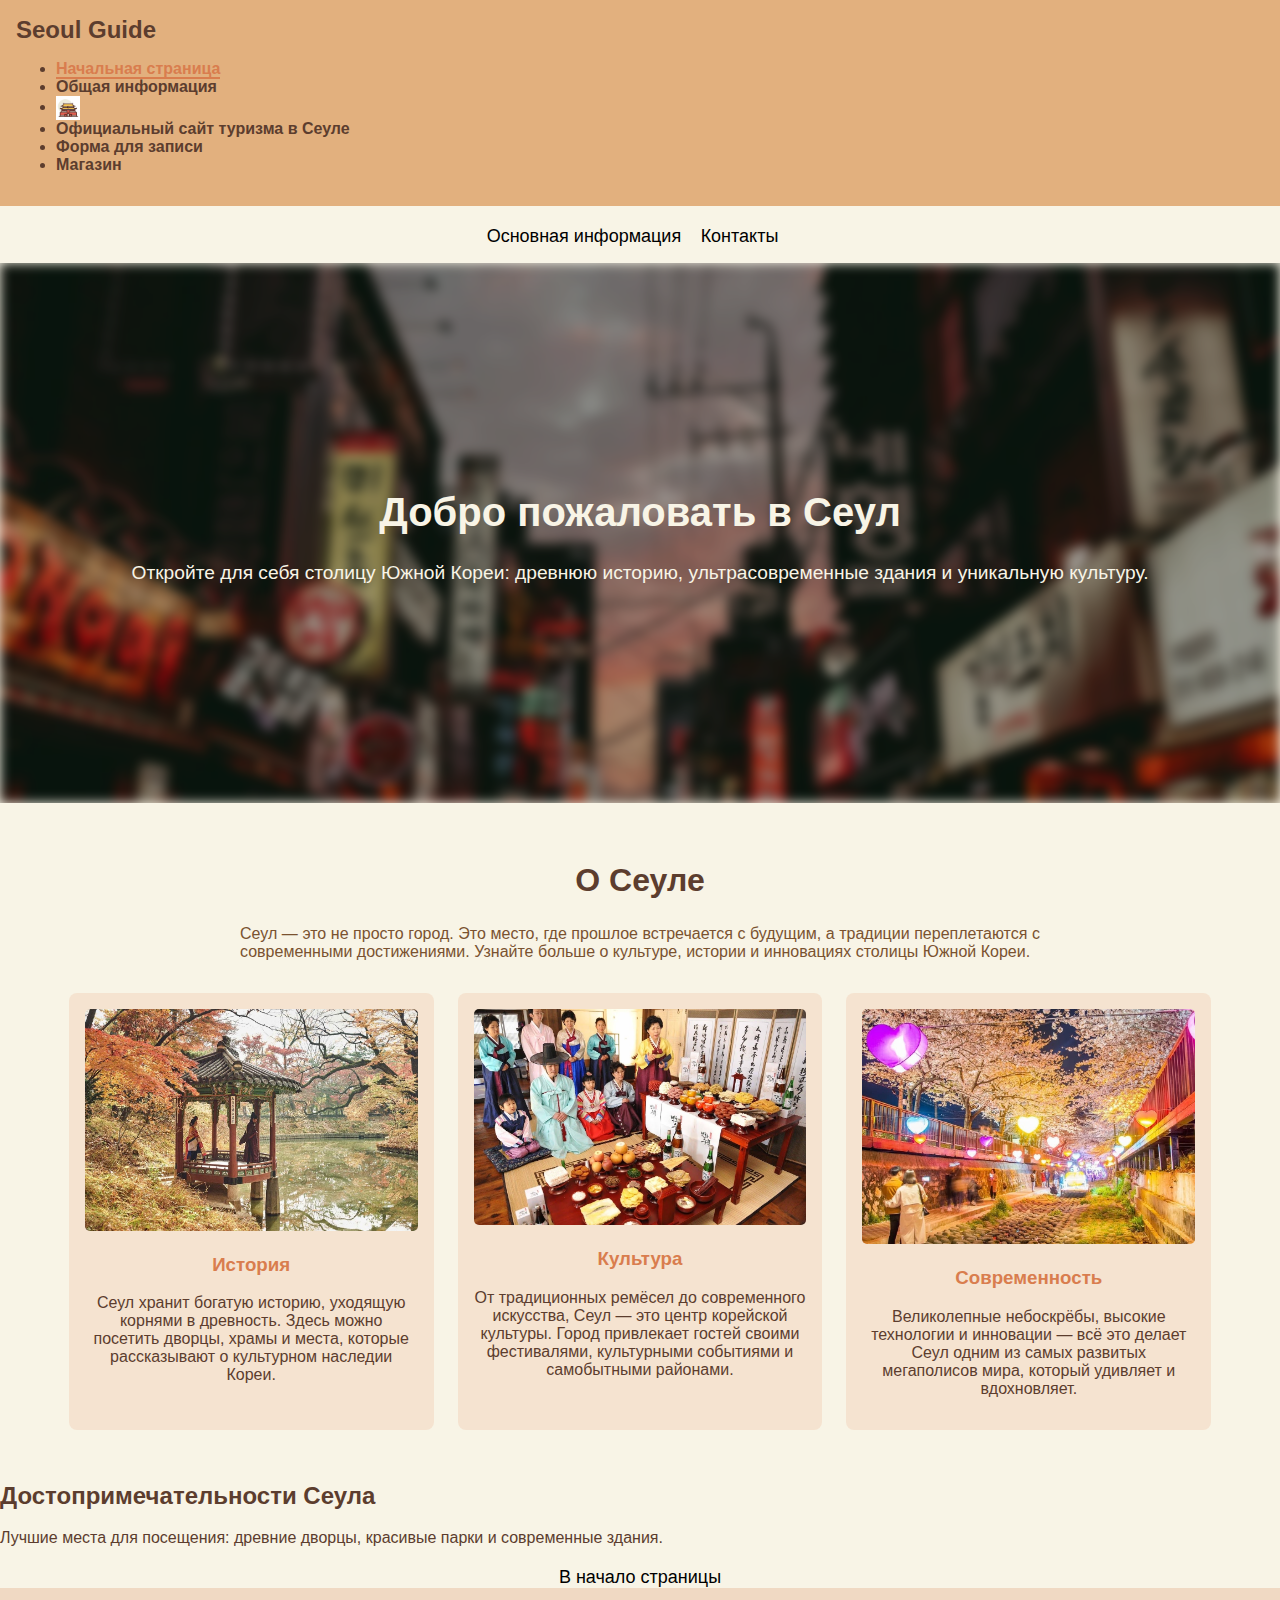
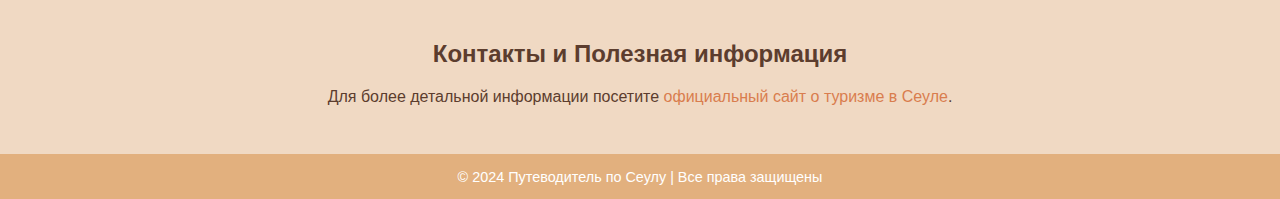
<file: SeoulV2/index.html>
<!DOCTYPE html>
<html lang="en">
<head>
    <meta charset="UTF-8">
    <meta name="viewport" content="width=device-width"> <!--адаптация к разным устройциям -->
    <title>Путеводитель по Сеулу</title>
    <link rel="stylesheet" href="styles.css">
</head>
<body class="index-page">
    <!-- Навигация -->
    <header>
        <nav class="navbar">
            <a class="logo">Seoul Guide</a>
            <ul class="nav-links">
                <li><a href="index.html" class="active">Начальная страница</a></li> 
                <li><a href="#about-seoul">Общая информация</a></li>
                <li>
                    <a href="attractions.html">
                        <img src="attractions.JPG" alt="Достопримечательности" class="icon"> 
                    </a>
                </li>
                <li><a href="https://visitseoul.net/" target="_blank">Официальный сайт туризма в Сеуле</a></li>
                <li><a href="form.html">Форма для записи</a></li>
                <li><a href="shop.html">Магазин</a></li>
            </ul>
        </nav>
    </header>

    <nav class="internal-nav">
        <ul>
            <li><a href="#about-seoul">Основная информация</a></li>
            <li><a href="#contacts">Контакты</a></li>
        </ul>
    </nav>

    <section class="hero" id = "hero">
        <div class="hero-bg"></div> 
        <div class="hero-content">
            <h1>Добро пожаловать в Сеул</h1>
            <p>Откройте для себя столицу Южной Кореи: древнюю историю, ультрасовременные здания и уникальную культуру.</p>
        </div>
    </section>

    <!-- Раздел О Сеуле -->
    <section id="about-seoul" class="about">
        <h2>О Сеуле</h2>
        <p class="about-description">Сеул — это не просто город. Это место, где прошлое встречается с будущим, а традиции переплетаются с современными достижениями. Узнайте больше о культуре, истории и инновациях столицы Южной Кореи.</p>

        <div class="seoul-info-section">
            <div class="section-card">
                <a href="history.html"> 
                    <img src="history.JPG" alt="История Сеула">
                </a>
                <h3>История</h3>
                <p>Сеул хранит богатую историю, уходящую корнями в древность. Здесь можно посетить дворцы, храмы и места, которые рассказывают о культурном наследии Кореи.</p>
            </div>
            <div class="section-card">
                <a href="culture.html">
                    <img src="culture.JPG" alt="Культура Сеула">
                </a>
                <h3>Культура</h3>
                <p>От традиционных ремёсел до современного искусства, Сеул — это центр корейской культуры. Город привлекает гостей своими фестивалями, культурными событиями и самобытными районами.</p>
            </div>
            <div class="section-card">
                <a href="modern.html">
                    <img src="modern.jpg" alt="Современный Сеул">
                </a>
                <h3>Современность</h3>
                <p>Великолепные небоскрёбы, высокие технологии и инновации — всё это делает Сеул одним из самых развитых мегаполисов мира, который удивляет и вдохновляет.</p>
            </div>
        </div>
    </section>

    <!-- Достопримечательности -->
    <section id="attractions" class="attractions">
        <h2>Достопримечательности Сеула</h2>
        <p>Лучшие места для посещения: древние дворцы, красивые парки и современные здания.</p>
    </section>

    <!-- Контакты -->
    <nav class="internal-nav">
        <a href="#hero">В начало страницы</a>
    </nav>
    <section id="contacts" class="contacts">
        <h2>Контакты и Полезная информация</h2>
        <p>Для более детальной информации посетите <a href="https://visitseoul.net/" target="_blank">официальный сайт о туризме в Сеуле</a>.</p>
    </section>

    <!-- Нижний колонтитул -->
    <footer>
        <p>&copy; 2024 Путеводитель по Сеулу | Все права защищены</p>
    </footer>
</body>
</html>
</file>
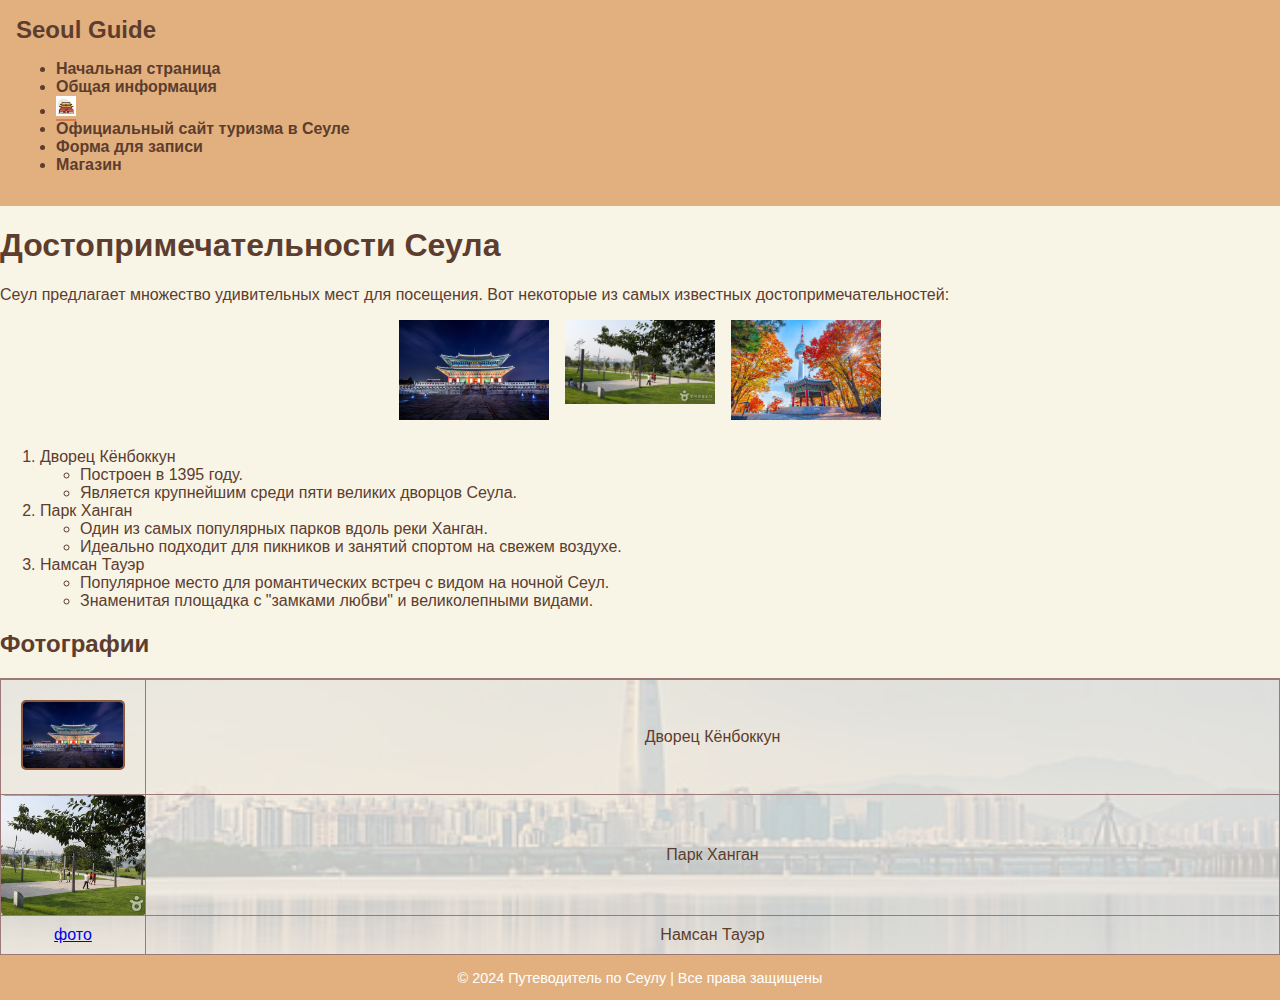
<file: SeoulV2/attractions.html>
<!DOCTYPE html>
<html lang="en">
<head>
    <meta charset="UTF-8">
    <meta name="viewport" content="width=device-width">
    <title>Достопримечательности Сеула</title>
    <link rel="stylesheet" href="styles.css">
</head>
<body>
    <!-- Навигация -->
    <header>
        <nav class="navbar">
            <a href="index.html" class="logo">Seoul Guide</a>
            <ul class="nav-links">
                <li><a href="index.html">Начальная страница</a></li> 
                <li><a href="index.html#seoul-info">Общая информация</a></li>
                <li><a href="attractions.html" class="active"><img src="attractions.JPG" alt="Достопримечательности" width="20"></a></li>
                <li><a href="https://visitseoul.net/" target="_blank">Официальный сайт туризма в Сеуле</a></li>
                <li><a href="form.html">Форма для записи</a></li>
                <li><a href="shop.html">Магазин</a></li>
            </ul>
        </nav>
    </header>

    <main>
        <h1>Достопримечательности Сеула</h1>
        <p>Сеул предлагает множество удивительных мест для посещения. Вот некоторые из самых известных достопримечательностей:</p>
       <!-- Блок с изображениями достопримечательностей -->
        <div class="attraction-images">
            <div class="attraction-image">
                <img src="gyeongbokgung.JPG" alt="Дворец Кёнбоккун">
                <span class="tooltip">Дворец Кёнбоккун</span>
            </div>
            <div class="attraction-image">
                <img src="hangang.JPG" alt="Парк Ханган">
                <span class="tooltip">Парк Ханган</span>
            </div>
            <div class="attraction-image">
                <img src="namsan.JPG" alt="Намсан Тауэр">
                <span class="tooltip">Намсан Тауэр</span>
            </div>
        </div>

        <!-- Нумерованный список -->
        <ol>
            <li>Дворец Кёнбоккун
                <ul>
                    <li>Построен в 1395 году.</li>
                    <li>Является крупнейшим среди пяти великих дворцов Сеула.</li>
                </ul>
            </li>
            <li>Парк Ханган
                <ul>
                    <li>Один из самых популярных парков вдоль реки Ханган.</li>
                    <li>Идеально подходит для пикников и занятий спортом на свежем воздухе.</li>
                </ul>
            </li>
            <li>Намсан Тауэр
                <ul>
                    <li>Популярное место для романтических встреч с видом на ночной Сеул.</li>
                    <li>Знаменитая площадка с "замками любви" и великолепными видами.</li>
                </ul>
            </li>
        </ol>

       <!-- Таблица достопримечательностей -->
       <h2>Фотографии</h2>
       <table class="attractions-table">
           <tr>
               <td>
                   <a href="gyeongbokgung.JPG" target="_blank">
                       <img src="gyeongbokgung.JPG" alt="Дворец Кёнбоккун" class="thumbnail">
                   </a>
               </td>
               <td>Дворец Кёнбоккун</td>
           </tr>
           <tr>
               <td class="background-image-cell" style="background-image: url('hangang.JPG');"></td> <!-- Фоновое изображение -->
               <td>Парк Ханган</td>
           </tr>
           <tr>
               <td>
                   <a href="namsan.JPG" target="_blank">фото</a> <!-- Текст-ссылка для Намсан Тауэр -->
               </td>
               <td>Намсан Тауэр</td>
           </tr>
       </table>
   </main>


    <!-- Нижний колонтитул -->
    <footer>
        <p>&copy; 2024 Путеводитель по Сеулу | Все права защищены</p>
    </footer>
</body>
</html>
</file>
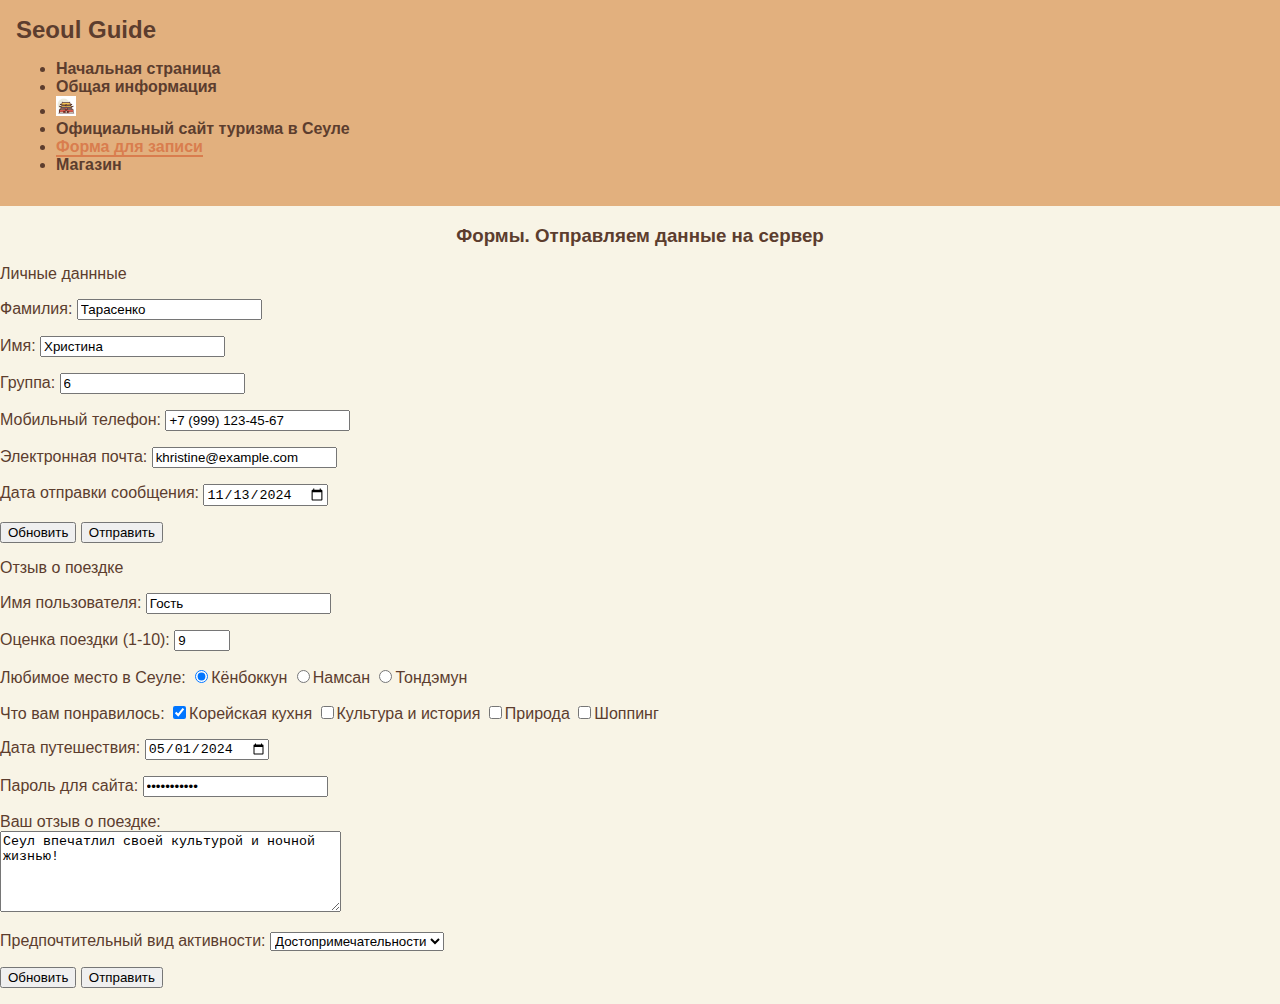
<file: SeoulV2/form.html>
<!DOCTYPE html>
<html lang="en">
<head>
    <meta charset="UTF-8">
    <meta name="viewport" content="width=device-width">
    <title>Форма для отправки</title>
    <link rel="stylesheet" href="styles.css">
</head>
<body>
    <header>
        <nav class="navbar">
            <a href="index.html" class="logo">Seoul Guide</a>
            <ul class="nav-links">
                <li><a href="index.html">Начальная страница</a></li> 
                <li><a href="index.html#seoul-info">Общая информация</a></li>
                <li><a href="attractions.html"><img src="attractions.JPG" alt="Достопримечательности" width="20"></a></li>
                <li><a href="https://visitseoul.net/" target="_blank">Официальный сайт туризма в Сеуле</a></li>
                <li><a href="form.html" class="active">Форма для записи</a></li>
                <li><a href="shop.html">Магазин</a></li>
            </ul>
        </nav>
    </header>
<h3 align="center">Формы. Отправляем данные на сервер</h3>

<form action="https://www.bing.com/search?" id="UserEnter" name="UserEnter" target="_blank">
    <p>Личные даннные<input type="hidden" name="q" value="search"></p>

    <!-- Личные контактные данные -->
    <p>Фамилия: <input type="text" name="last_name" size="20" value="Тарасенко"></p>
    <p>Имя: <input type="text" name="first_name" size="20" value="Христина"></p>
    <p>Группа: <input type="text" name="group" size="20" value="6"></p>
    
    <!-- Мобильный телефон с шаблоном для российского номера -->
    <p>Мобильный телефон: 
        <input type="tel" name="phone" pattern="\+7\s\(\d{3}\)\s\d{3}-\d{2}-\d{2}" 
               placeholder="+7 (___) ___-__-__" value="+7 (999) 123-45-67" required>
    </p>

    <!-- Электронная почта -->
    <p>Электронная почта: <input type="email" name="email" value="khristine@example.com" required></p>
    
    <!-- Дата отправки сообщения -->
    <p>Дата отправки сообщения: <input type="date" name="submission_date" value="2024-11-13" required></p>
    
    <!-- Отправка данных -->
    <p>
        <input type="Reset"  name="Reset"  value="Обновить">
        <input type="Submit" name="submit"  value="Отправить">
    </p>

</form>

<!-- Вторая форма: Отзыв и предпочтения о путешествии по Сеулу -->
<form action="https://www.bing.com/search?" id="SeoulFeedbackForm" name="SeoulFeedbackForm" target="_blank">
    <p>Отзыв о поездке<input type="hidden" name="q" value="search"></p>


    <p>Имя пользователя: <input type="text" name="user_name" value="Гость" required></p>
    
    <!-- Числовое поле для оценки -->
    <p>Оценка поездки (1-10): <input type="number" name="trip_rating" min="1" max="10" value="9" required></p>
    
    <!-- Выбор любимого места в Сеуле -->
    <p>Любимое место в Сеуле:
        <input type="radio" name="favorite_spot" value="Gyeongbokgung" checked>Кёнбоккун
        <input type="radio" name="favorite_spot" value="Namsan">Намсан
        <input type="radio" name="favorite_spot" value="Dongdaemun">Тондэмун
    </p>

    <!-- Чекбоксы с выбором, что больше всего понравилось в Сеуле -->
    <p>Что вам понравилось:
        <input type="checkbox" name="liked_features" value="food" checked>Корейская кухня
        <input type="checkbox" name="liked_features" value="culture">Культура и история
        <input type="checkbox" name="liked_features" value="nature">Природа
        <input type="checkbox" name="liked_features" value="shopping">Шоппинг
    </p>

    <!-- Поле выбора месяца для любимого месяца путешествия -->
    <p>Дата путешествия: <input type="date" name="travel_date" value="2024-05-01"></p>

    <!-- Поле пароля для отзыва -->
    <p>Пароль для сайта: <input type="password" name="password" value="password123" required></p>

    <!-- Текстовое поле для отзыва -->
    <p>Ваш отзыв о поездке:
        <br>
        <textarea name="trip_review" cols="40" rows="5">Сеул впечатлил своей культурой и ночной жизнью!</textarea>
    </p>

    <!-- Список предпочтительного типа активности -->
    <p>Предпочтительный вид активности:
        <select name="preferred_activity">
            <option value="sightseeing" selected>Достопримечательности</option>
            <option value="shopping">Шоппинг</option>
            <option value="food_tour">Гастрономический тур</option>
            <option value="nature">Природа</option>
        </select>
    </p>

    <p>
        <input type="Reset"  name="Reset"  value="Обновить">
        <input type="Submit" name="submit"  value="Отправить">
    </p>

</form>

</body>
</html>
</file>
<file: SeoulV2/styles.css>
/* Основные стили */
body {
    font-family: Arial, sans-serif; /* без засечек */
    color: #5c3d2e;
    background-color: #f8f4e6;
    margin: 0; /* внешний отступ */
    padding: 0; /* внутренний отступ */

}

.hero, .about, .contacts {
    overflow: hidden;
}
/* Навигация */
.navbar {
    background-color: #e2b07e;    
    align-items: center;
    padding: 1em; /* внутренний отступ размером в со всех сторон элемента */
    justify-content: space-between;
    align-items: center;
}

.navbar .logo {
    font-size: 1.5em; /* в 1,5 раза больше остальных шрифтов в навигации */
    color: #5c3d2e;
    font-weight: bold;
    text-decoration: none;
}

.navbar .nav-links a {
    color: #5c3d2e;
    text-decoration: none;
    font-weight: bold;
}

.navbar .nav-links .active {
    color: #d97d4e;
    border-bottom: 2px solid #d97d4e; 
}

.navbar .icon {
    width: 24px; 
    height: auto;
    vertical-align: middle;
}

.internal-nav {
    margin-top: 20px;
    text-align: center;
}

.internal-nav ul {
    list-style: none;
    padding: 0;
}

.internal-nav li {
    display: inline;
    margin-right: 15px;
}

.internal-nav a {
    font-size: 18px;
    text-decoration: none;
    color: #000;
}

.internal-nav a:hover {
    text-decoration: underline;
    color: #b33c00;
}


.thumbnail {
    cursor: pointer;
    border: 2px solid #8C5B3E;
    border-radius: 5px; /* скругленние */
    margin: 10px;
    width: 100px;
    height: auto;
}

.thumbnail:hover {
    transform: scale(1.05);
}

/* Стили для таблицы на странице достопримечательностей */
.attractions-table {
    width: 100%;
    border-collapse: collapse;
    color: #5c3d2e;
    text-align: center;
    position: relative; /* делает элемент позиционированным */
    border: 1px solid #9b7979;
}
.attractions-table::before {
    content: ""; /* псевдоэлемент для размещения фонового изображения */
    position: absolute; /* элемент независимо от других элементов на странице */
    top: 0;
    left: 0;
    right: 0;
    bottom: 0;
    background-image: url('table-bg.JPG'); /* Фоновое изображение для таблицы */
    background-size: cover; /* Масштабирует фоновое изображение относительно псевдоэлемента обрезая при необходимости */
    background-position: center;
    opacity: 0.2;
    z-index: -1; /* располагает фон ниже остальных элементов*/
}

.attractions-table td, /* делаем ячейки */
.attractions-table th {
    padding: 10px;
    border: 1px solid #9b7979;
}

/* Фон в ячейке для парка Ханган */
.background-image-cell {
    background-size: cover;
    background-position: center;
    width: 100px;
    height: 100px;
    border-radius: 5px;
    position: relative;
}

/* Стили для главного баннера на начальной странице */
.hero {
    position: relative; /* относительное позиционирование для элемента */
    height: 60vh; /* 60% от видимой части экрана*/
    display: flex; /* гибкий контейнер чтобы удобнее располагать элементы внутри контейнера*/
    align-items: center; /* по вертикальной оси */
    justify-content: center; /* по горизонтальной оси */
    text-align: center;
}

.hero-bg {
    background-image: url('seoul-bg.JPG');
    background-size: cover; /* Масштабирует фоновое изображение обрезая при необходимости */
    background-position: center; /* Центрирует фоновое изображение относительно элемента */
    overflow: hidden; /* предотвращение выхода за пределы */
    position: absolute; /* элемент независимо от других элементов на странице относительно position*/
    top: 0;
    left: 0;
    width: 100%;
    height: 100%;
    filter: blur(6px) brightness(0.7);
}

.hero-content {
    position: relative; /* относительное позиционирование для элемента */
    z-index: 1;
}

.hero h1 {
    font-size: 2.5em; /*  шрифт увеличен в 2.5 раза */
    color: #f8f4e6;
}

.hero p {
    font-size: 1.2em;
    color: #f8f4e6;
}

/* О Сеуле */
.about {
    padding: 2em;
    text-align: center;
}

.about h2 {
    color: #5c3d2e;
    font-size: 2em; /* внутренние отступы со всех сторон*/
}

.about-description {
    max-width: 800px;
    margin: 0 auto; /* центрирован по горизонтали а по бокам распределяются поровну */
    color: #7a5230;
    text-align: justify; /*  Выравнивает текст по ширине */
}

/* Карточки секций */
.seoul-info-section {
    display: flex;
    justify-content: center;
    gap: 1.5em;
    margin-top: 2em;
    flex-wrap: wrap; /* Добавим перенос элементов на мобильных устройствах */
}

/* Карточки секций */
.section-card {
    width: 30%; /* Уменьшаем ширину для больших экранов */
    text-align: center;
    background-color: #f5e3d0;
    border-radius: 8px;
    padding: 1em;
    box-sizing: border-box; /* Учитываем padding в ширине */
    overflow: hidden; /* Не даём контенту выходить за пределы */
    word-wrap: break-word; /* Принудительный перенос длинных слов */
    overflow-wrap: break-word; /* Это свойство для переноса слов */
}

/* Чтобы блоки не растягивались на мобильных устройствах */
@media screen and (max-width: 768px) {
    .section-card {
        width: 100%; /* Блоки занимают 100% ширины на мобильных устройствах */
        margin-bottom: 1em; /* Отступ снизу для разделения блоков */
    }
}

/* Стили для картинок в карточках */
.index-page .section-card img {
    width: 100%;
    height: auto;
    border-radius: 5px;
}

/* Для текстов в карточках */
.section-card h3 {
    color: #d97d4e;
    word-wrap: break-word; /* Перенос длинных слов в заголовках */
}

.section-card p {
    color: #5c3d2e;
    word-wrap: break-word; /* Принудительный перенос текста */
    overflow-wrap: break-word; /* Принудительный перенос текста */
    hyphens: auto; /* Автоматическое разбиение слов на слоги (для некоторых браузеров) */
}

/* Контакты */
.contacts {
    padding: 2em;
    background-color: #f0d9c3;
    text-align: center;
}

.contacts h2 {
    color: #5c3d2e;
}

.contacts p a {
    color: #d97d4e;
    text-decoration: none;
}

.contacts p a:hover {
    color: #b96539;
}

/* Нижний колонтитул */
footer {
    background-color: #e2b07e;
    color: #fff;
    text-align: center;
    padding: 1em;
    font-size: 0.9em;
}

footer p {
    margin: 0;
}
/* Стили для блока с изображениями достопримечательностей */
.attraction-images {
    display: flex;
    gap: 1em;
    justify-content: center;
    margin-bottom: 1.5em;
}

.attraction-image {
    position: relative;
    width: 150px;
    height: auto;
}

.attraction-image img {
    width: 100%; /* Изображения будут одинакового размера */
    height: auto;
}

.tooltip {
    position: absolute;
    bottom: 5px;
    left: 50%;
    transform: translateX(-50%);
    background-color: rgba(0, 0, 0, 0.75); /* это уровень красного цвета, уровень зелёного цвета,уровень синего цвета, 0.75 — Уровень прозрачности */
    color: white;
    padding: 3px 5px;
    font-size: 0.9em;
    visibility: hidden; /* Скрыто по умолчанию */
}

.attraction-image:hover .tooltip {
    visibility: visible; /* Появляется при наведении */
}
.card-body {
    padding: 2em;
    text-align: center;
}

.product-list {
    display: flex;
    flex-wrap: wrap;
    gap: 20px;
    list-style-type: none; /* Убираем точки у списка */
    padding: 0; /* Убираем отступы у ul */
    margin: 0; /* Убираем внешние отступы у ul */
}

.product-list li {
    flex: 1 1 calc(33.333% - 20px); /* 3 карточки в ряд на больших экранах */
    max-width: calc(33.333% - 20px); /* Ограничиваем ширину карточки */
    box-sizing: border-box; /* Учитываем padding и border в ширине */
    display: flex;
    flex-direction: column;
    align-items: center;
    border: 1px solid #8C5B3E;
    padding: 1em;
    background-color: #f5e3d0;
    border-radius: 5px;
    text-align: center;
}

/* Медиа-запрос для экранов с шириной меньше 1200px (средние экраны, например ноутбуки) */
@media screen and (max-width: 1200px) {
    .product-list li {
        flex: 1 1 calc(50% - 20px); /* 2 карточки в ряд на экранах 1200px и меньше */
        max-width: calc(50% - 20px);
    }
}

/* Медиа-запрос для экранов с шириной меньше 1024px (планшеты и меньше) */
@media screen and (max-width: 1024px) {
    .product-list li {
        flex: 1 1 calc(50% - 20px); /* 2 карточки в ряд на экранах 1024px и меньше */
        max-width: calc(50% - 20px);
    }
}

/* Медиа-запрос для экранов с шириной меньше 768px (мобильные устройства) */
@media screen and (max-width: 768px) {
    .product-list li {
        flex: 1 1 100%; /* 1 карточка в ряд на мобильных устройствах */
        max-width: 100%;
    }
}

.product-list img {
    width: 100%; /* Картинка будет занимать всю ширину карточки */
    max-width: 100%; /* Ограничиваем максимальную ширину */
    height: auto; /* Высота будет автоматически рассчитана для сохранения пропорций */
    object-fit: contain; /* Картинка адаптируется, оставаясь полностью видимой */
    border-radius: 5px;
    margin-bottom: 10px;
}

.product-list h5 {
    font-size: 1.2em;
    color: #5c3d2e;
    margin-bottom: 10px;
    text-align: center;
}

.product-list p {
    color: #7a5230;
    font-size: 1em;
    margin: 5px 0;
    text-align: center;
}

.amount-input {
    width: 40px;
}
.product-description, .product-price {
    margin-bottom: 10px; /* Отступы между элементами */
    text-align: center; /* Выравнивание текста по центру */
    white-space: normal; /* Даем возможность тексту переноситься */
    overflow: visible; /* Отключаем обрезку текста */
}

.product-price {
    font-weight: bold; /* Чтобы цена была выделена */
    color: #5c3d2e; /* Цвет для цены */
    text-align: center; /* Выравнивание цены по центру */
}
</file>
